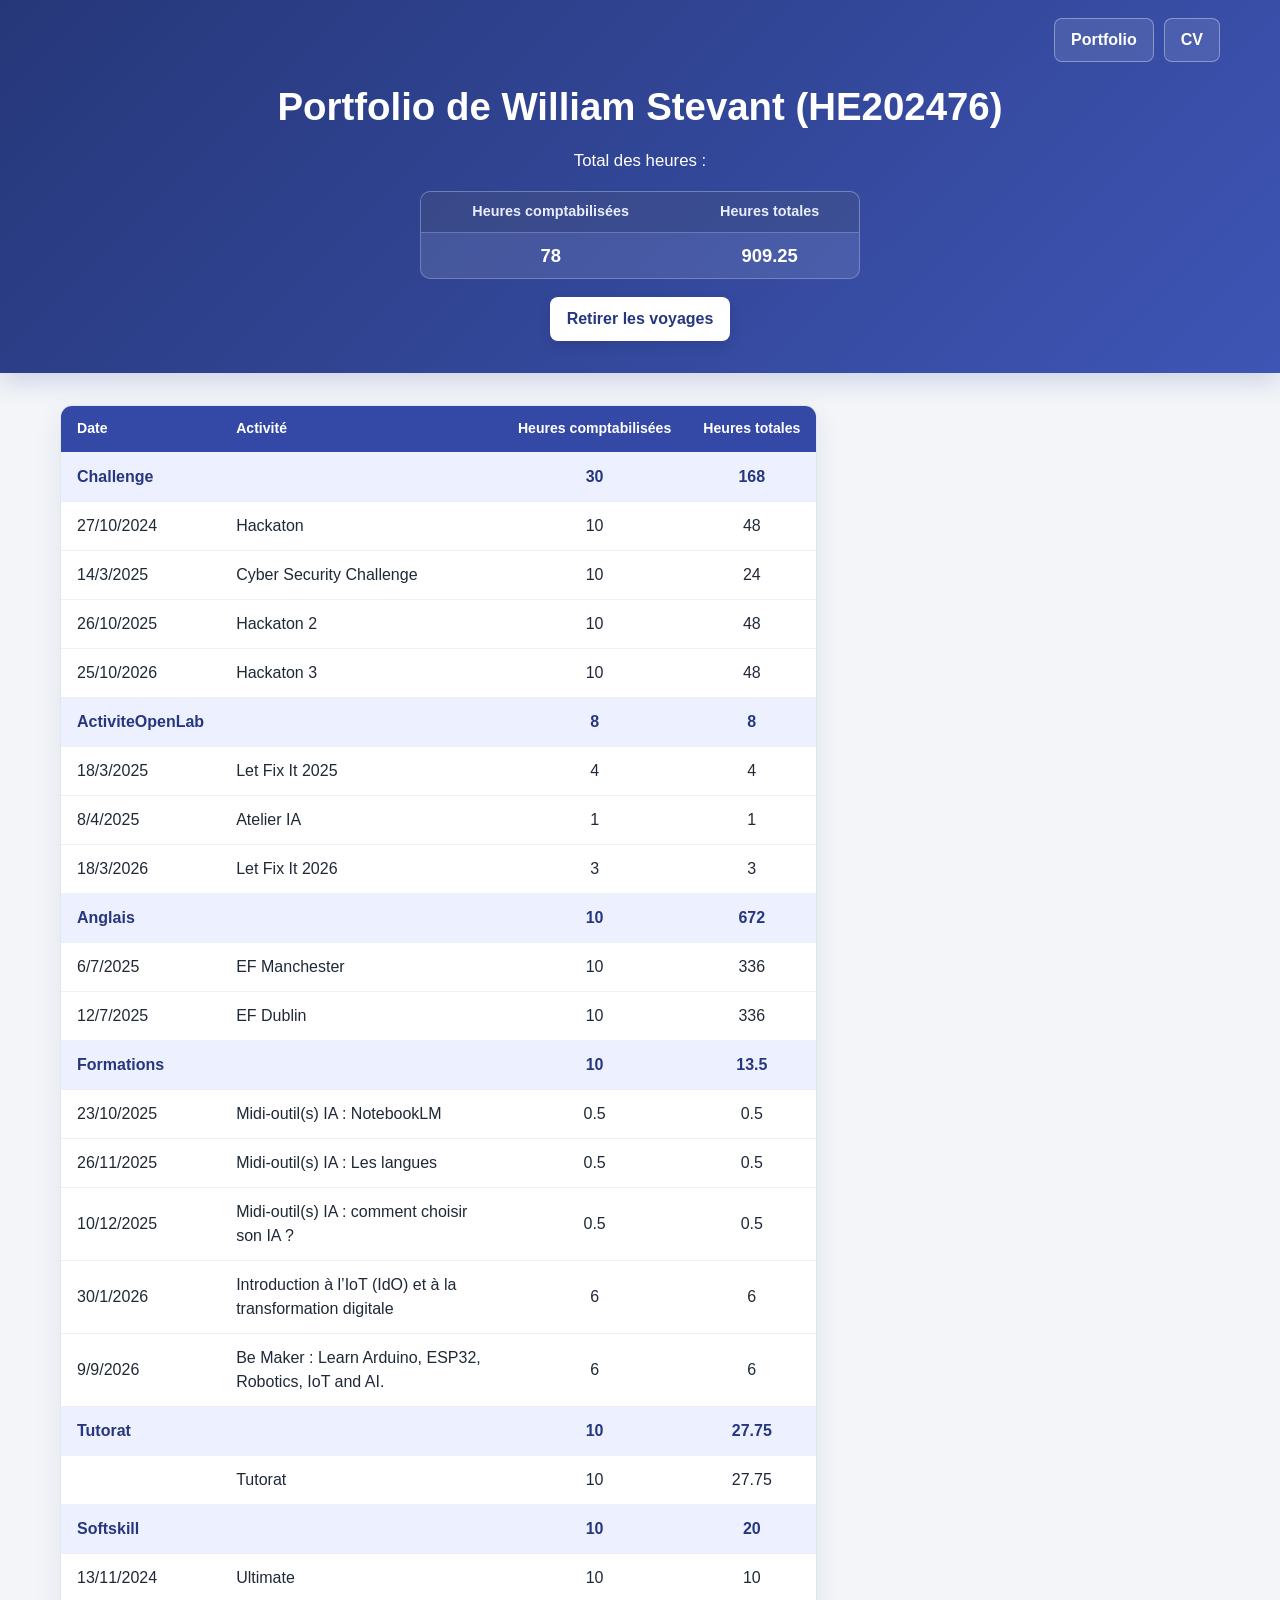
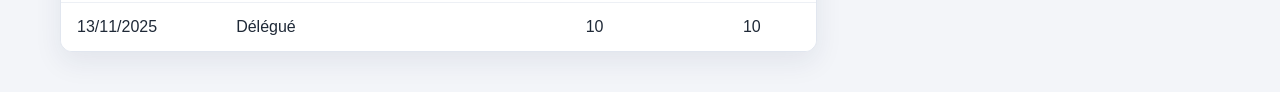
<file: index.html>
<!DOCTYPE html>
<html lang="fr">
<head>
    <meta charset="UTF-8">
    <script src="js/script.js"></script>
    <link rel="stylesheet" href="css/style.css">
    <title>Portfolio</title>
</head>
<body onload="init()">
    <header>
        <nav>
        <button><a href="index.html">Portfolio</a></button>
        <button><a href="cv.html">CV</a></button>
    </nav>
        <h1>Portfolio de William Stevant (HE202476)</h1>
        <h2>Total des heures :</h2>
        <table id="recap">
            <tr>
                <th>Heures comptabilisées</th>
                <th>Heures totales</th>
            </tr>
            <tr>
                <td id="HTC"></td>
                <td id="HTT"></td>
            </tr>
        </table>
        <button onClick="EF()" id="voyageBtn">Retirer les voyages</button>
    </header>

    <section id="sectionInfo">
        <div id="colloneGauche">
            <table id="tableauActivites">
                <thead>
                    <tr>
                        <th>Date</th>
                        <th>Activité</th>
                        <th>Heures comptabilisées</th>
                        <th>Heures totales</th>
                    </tr>
                </thead>
                <tbody id="tableActivities">
                </tbody>
            </table>
        </div>
        <div id="infoActi">
            
        </div>
    </section>

</body>
</html>
</file>
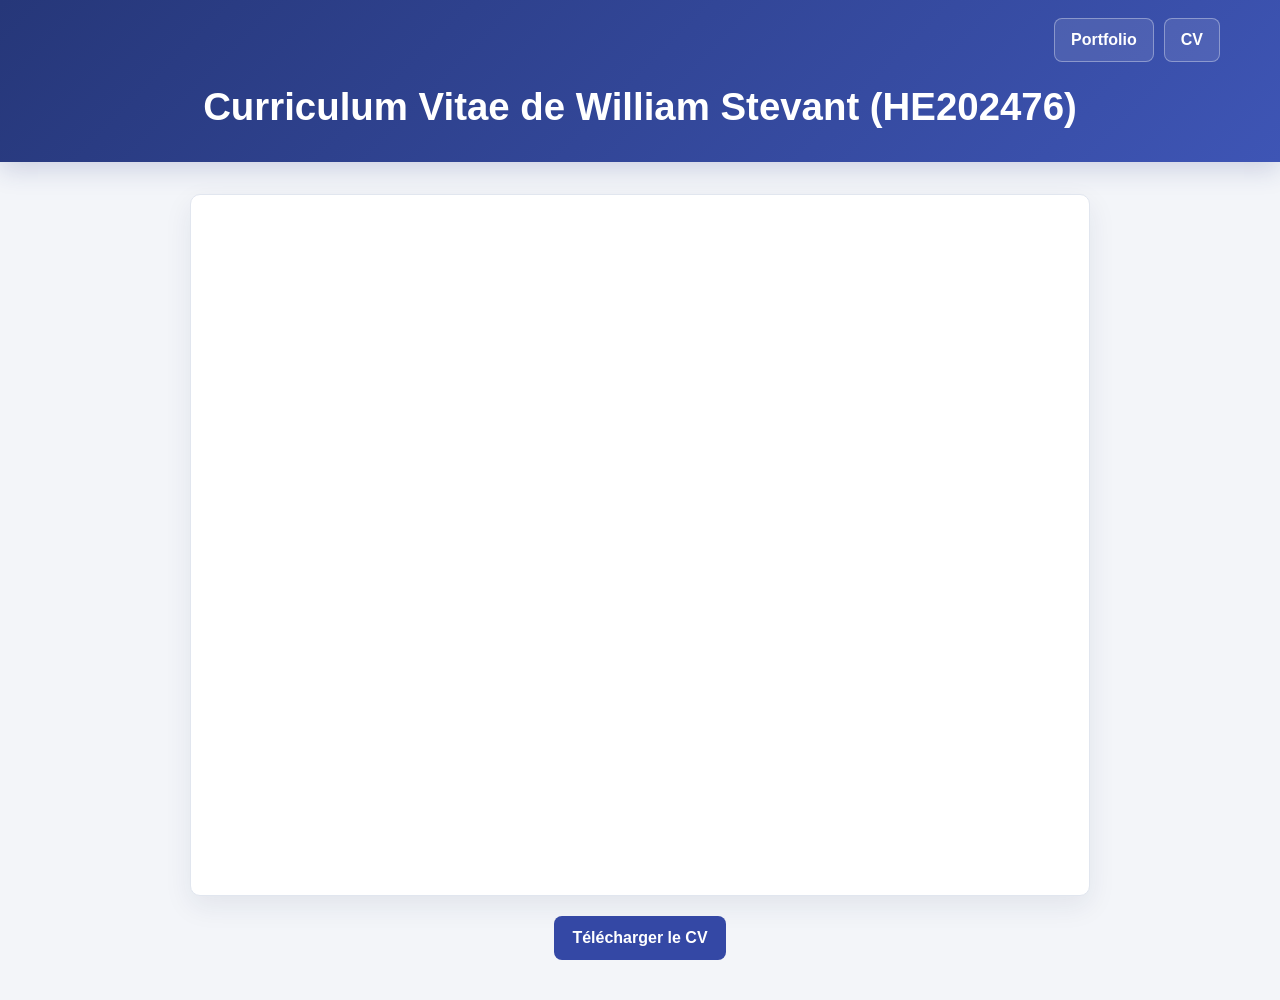
<file: cv.html>
<!DOCTYPE html>
<html lang="fr">
<head>
    <meta charset="UTF-8">
    <link rel="stylesheet" href="css/style.css">
    <title>CV</title>
</head>
<body>
    <header>
        <nav>
            <button><a href="index.html">Portfolio</a></button>
            <button><a href="cv.html">CV</a></button>
        </nav>
        <h1>Curriculum Vitae de William Stevant (HE202476)</h1>
    </header>
    <iframe src="STEVANT_William_CV.pdf" title="Curriculum Vitae de William Stevant"></iframe>
    <a href="STEVANT_William_CV.pdf" download="STEVANT_William_CV.pdf">Télécharger le CV</a>
</body>
</html>
</file>
<file: css/style.css>
:root {
    color-scheme: light;
    font-family: Arial, Helvetica, sans-serif;
    color: #1f2937;
    background: #f3f5f9;
    font-synthesis: none;
    text-rendering: optimizeLegibility;
    -webkit-font-smoothing: antialiased;
    -moz-osx-font-smoothing: grayscale;

    --color-primary: #3448a5;
    --color-primary-dark: #27377f;
    --color-border: #e1e6ef;
    --color-muted: #64748b;
    --shadow-card: 0 10px 28px rgba(25, 39, 72, 0.08);
}

* {
    box-sizing: border-box;
}

body {
    min-width: 320px;
    min-height: 100vh;
    margin: 0;
    background: #f3f5f9;
    font-family: Arial, Helvetica, sans-serif;
    line-height: 1.5;
}

header {
    display: flex;
    flex-direction: column;
    align-items: center;
    gap: 18px;
    margin-bottom: 32px;
    padding: 18px 24px 32px;
    color: #fff;
    text-align: center;
    background: linear-gradient(135deg, #263779 0%, #3e55b5 100%);
    box-shadow: 0 8px 24px rgba(39, 55, 127, 0.18);
}

header nav {
    display: flex;
    justify-content: flex-end;
    gap: 10px;
    width: min(1160px, 100%);
}

header nav button,
#voyageBtn {
    border: 1px solid rgba(255, 255, 255, 0.35);
    border-radius: 8px;
    padding: 9px 16px;
    color: #fff;
    background: rgba(255, 255, 255, 0.1);
    font: inherit;
    font-weight: 600;
    cursor: pointer;
    transition: background-color 160ms ease, transform 160ms ease;
}

header nav button:hover,
#voyageBtn:hover {
    background: rgba(255, 255, 255, 0.2);
    transform: translateY(-1px);
}

header nav a,
header a {
    color: inherit;
    text-decoration: none;
}

header nav button:focus-visible,
#voyageBtn:focus-visible,
header nav a:focus-visible,
body > a:focus-visible {
    outline: 3px solid #fbbf24;
    outline-offset: 3px;
}

header h1 {
    max-width: 1000px;
    margin: 4px 0 0;
    font-size: clamp(1.65rem, 3vw, 2.4rem);
    line-height: 1.2;
    letter-spacing: 0;
}

header h2 {
    margin: 0;
    font-size: 1.05rem;
    font-weight: 500;
}

#recap {
    width: min(100%, 440px);
    overflow: hidden;
    border: 1px solid rgba(255, 255, 255, 0.24);
    border-radius: 10px;
    background: rgba(255, 255, 255, 0.1);
    text-align: center;
    border-collapse: separate;
    border-spacing: 0;
}

#recap th,
#recap td {
    padding: 9px 14px;
}

#recap th {
    color: #e8edff;
    background: rgba(16, 28, 76, 0.22);
    font-size: 0.9rem;
    font-weight: 600;
}

#HTC,
#HTT {
    border-top: 1px solid rgba(255, 255, 255, 0.18);
    color: #fff;
    font-size: 1.15rem;
    font-weight: 700;
}

#voyageBtn {
    margin-top: 0;
    border-color: transparent;
    color: var(--color-primary-dark);
    background: #fff;
    box-shadow: 0 4px 12px rgba(13, 24, 64, 0.15);
}

#voyageBtn:hover {
    background: #eef2ff;
}

section {
    display: grid;
    grid-template-columns: minmax(0, 2fr) minmax(260px, 1fr);
    align-items: start;
    gap: 24px;
    width: min(1160px, calc(100% - 48px));
    margin: 0 auto 40px;
}

#colloneGauche {
    min-width: 0;
    overflow-x: auto;
    border: 1px solid var(--color-border);
    border-radius: 12px;
    background: #fff;
    box-shadow: var(--shadow-card);
}

#tableauActivites {
    width: 100%;
    margin: 0;
    overflow: hidden;
    border-collapse: separate;
    border-spacing: 0;
    background: #fff;
    text-align: left;
}

#tableauActivites th,
#tableauActivites td {
    padding: 12px 16px;
    border-bottom: 1px solid #edf0f5;
}

#tableauActivites th {
    color: #fff;
    background: var(--color-primary);
    font-size: 0.88rem;
    font-weight: 600;
    white-space: nowrap;
}

#tableauActivites td:nth-child(n + 3) {
    text-align: center;
    font-variant-numeric: tabular-nums;
}

#tableauActivites tbody tr:last-child td {
    border-bottom: 0;
}

#tableauActivites tbody tr:not(.catg) {
    cursor: pointer;
    transition: background-color 140ms ease;
}

#tableauActivites tbody tr:not(.catg):hover {
    background: #f1f4ff;
}

#tableauActivites tbody tr:not(.catg):focus-within {
    outline: 2px solid var(--color-primary);
    outline-offset: -2px;
}

.catg {
    color: var(--color-primary-dark);
    background: #edf1ff;
    font-weight: 700;
}

#infoActi {
    display: none;
    min-width: 0;
    margin: 0;
    padding: 20px;
    border: 1px solid var(--color-border);
    border-radius: 12px;
    background: #fff;
    box-shadow: var(--shadow-card);
}

#infoActi h2 {
    margin: 0 0 12px;
    color: var(--color-primary-dark);
    font-size: 1.3rem;
    line-height: 1.3;
}

#infoActi p {
    margin: 0 0 16px;
    color: #475569;
}

#infoActi img {
    display: block;
    width: 100%;
    height: auto;
    margin: 12px 0;
    border-radius: 8px;
    object-fit: cover;
}

body > iframe {
    display: block;
    width: min(900px, calc(100% - 48px));
    height: min(1180px, 78vh);
    min-height: 520px;
    margin: 0 auto 20px;
    border: 1px solid var(--color-border);
    border-radius: 10px;
    background: #fff;
    box-shadow: var(--shadow-card);
}

body > a {
    display: block;
    width: fit-content;
    margin: 0 auto 40px;
    padding: 10px 18px;
    border-radius: 8px;
    color: #fff;
    background: var(--color-primary);
    font-weight: 600;
    text-decoration: none;
    transition: background-color 160ms ease;
}

body > a:hover {
    background: var(--color-primary-dark);
}

@media (max-width: 760px) {
    header {
        gap: 16px;
        margin-bottom: 24px;
        padding: 14px 18px 26px;
    }

    header nav {
        justify-content: center;
    }

    section {
        grid-template-columns: minmax(0, 1fr);
        width: calc(100% - 32px);
        gap: 16px;
    }

    #tableauActivites {
        min-width: 620px;
    }

    #infoActi {
        padding: 16px;
    }
}

@media (max-width: 420px) {
    header nav button {
        padding: 8px 13px;
    }

    #recap th,
    #recap td {
        padding: 8px 6px;
        font-size: 0.82rem;
    }
}

@media (prefers-reduced-motion: reduce) {
    *,
    *::before,
    *::after {
        scroll-behavior: auto !important;
        transition-duration: 0.01ms !important;
    }
}
</file>
